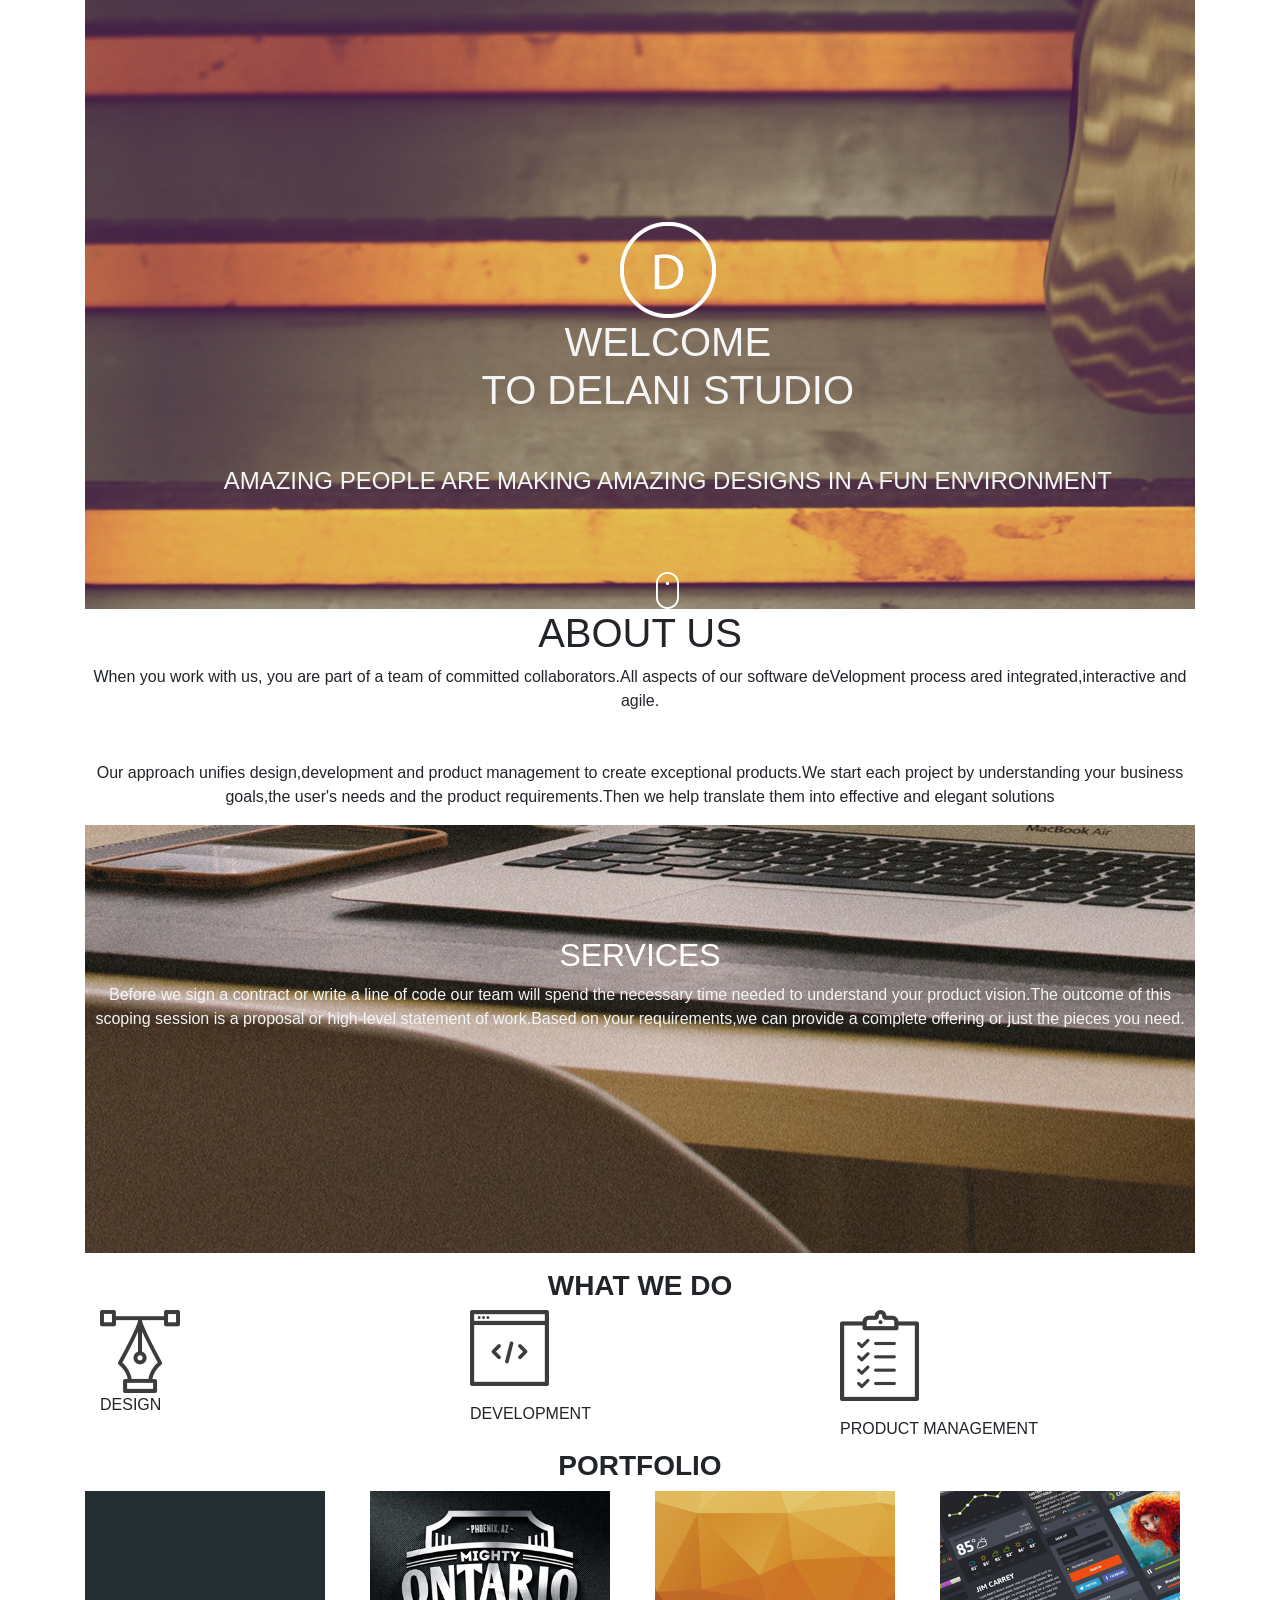
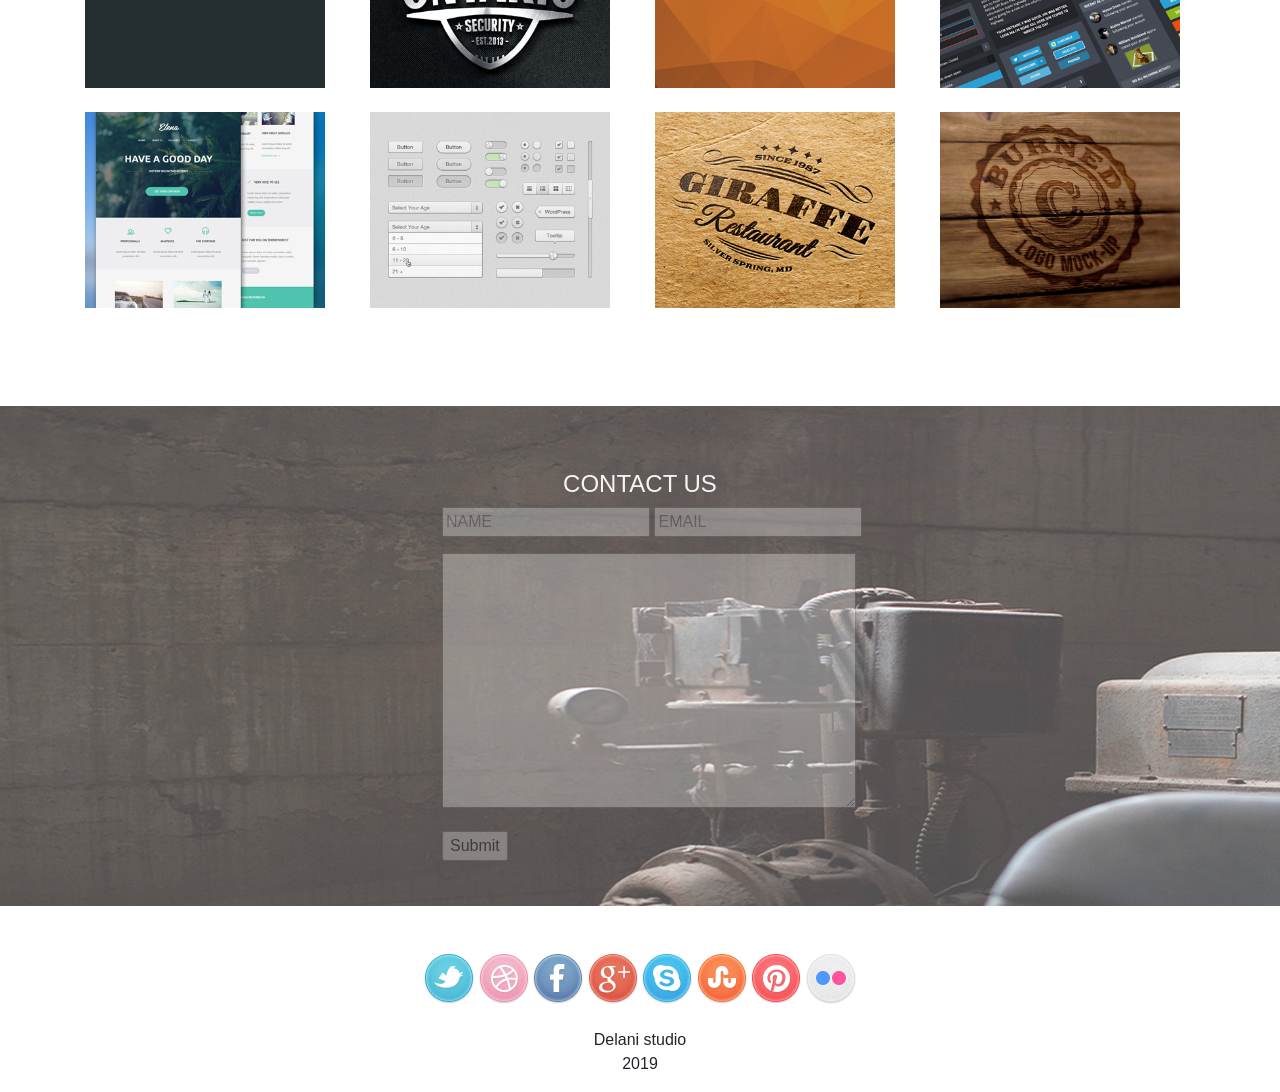
<file: index.html>
<!DOCTYPE html>
<html>

<head>
    <meta charset="UTF-8">
    <meta name="viewport" content="width=device-width, initial-scale=1.0">
    <meta http-equiv="X-UA-Compatible" content="ie=edge">
    <title>Delani studio</title>
    <link href="https://fonts.googleapis.com/css?family=Karla&display=swap" rel="stylesheet">
    <link href="css/bootstrap.css" rel="stylesheet" type="text/css">
    <link href="css/styles.css" rel="stylesheet" type="text/css">
</head>

<body>
    <div class="container">
        <div class="space">
            <img src="css/logo.png">
            <h1>WELCOME<br>TO DELANI STUDIO</h1><br /><br />
            <h4>AMAZING PEOPLE ARE MAKING AMAZING DESIGNS IN A FUN ENVIRONMENT</h4><br /><br /><br />
            <img src="mouse_click.png">
        </div>
        <div class="abu">
            <h1>ABOUT US</h1>
            <p>
                When you work with us, you are part of a team of committed collaborators.All aspects of our software deVelopment process ared integrated,interactive and agile.
                <br /><br /><br /> Our approach unifies design,development and product management to create exceptional products.We start each project by understanding your business goals,the user's needs and the product requirements.Then we help translate
                them into effective and elegant solutions
            </p>
        </div>
        <div class="example">
            <h2>SERVICES</h2>
            <p>Before we sign a contract or write a line of code our team will spend the necessary time needed to understand your product vision.The outcome of this scoping session is a proposal or high-level statement of work.Based on your requirements,we
                can provide a complete offering or just the pieces you need. </h5>
        </div>
        <div class="wq">
            <h3><strong>WHAT WE DO</strong></h3>
        </div>
        <div class="container">
            <div class="row">
                <div class="col-md-4">
                    <div id="DESIGN">
                        <img class="abuu" src="design_icon.png" alt=""><br>
                        <label>DESIGN</label>
                        <p div class="wilder">Our design practices offer a full range of services including brand strategy interaction and visual design and user experience testing.Throughout your project, our designers create and implement visual design and workflows,solicit
                            user feedback and work with you to make sure what gets built is what is needed.</p>
                    </div>
                </div>
                <div class="col-md-4">
                    <div id="DEVELOPMENT">
                        <p class="abo"><img src="css/dev_icon.png" alt=""><br></p>
                        <label>DEVELOPMENT</label>
                        <p div class="aguero">All engineers are fluent in their latest enterprise, mobile and web application development.They collaborate with your team to write,and improve code on a daily basis,using proven practices such as test-driven programming and pair
                            programming.
                        </p>
                    </div>
                </div>
                <div class="col-md-4">
                    <div id="PRODUCT">
                        <p class="semi"><img src="css/product_icon.png" alt=""><br></p>
                        <label>PRODUCT MANAGEMENT</label>
                        <p div class="silva">Planning and development is interactive.Because we are constantly coding and testing,the programs we buld are always ready to go live.This iteractive process allows for changes as business requirements evolve.</p>
                    </div>
                </div>
            </div>
        </div>

        <div class="ed">
            <h3><strong>PORTFOLIO</strong></h3>
        </div>
        <div class="row">
            <div class="col-md-3">
                <div class="work4-image">
                    <img id="work4-img" src="work4.jpg" width="240px">
                    <div id="work4-overlay">
                        <p>Blank page Editor</p>
                    </div>
                </div>
            </div>
            <div class="col-md-3">
                <div class="work3-image">
                    <img id="work3-img" src="portfolio/work3.jpg" width="240px">
                    <div id="work3-overlay">
                        <p>Abude Agency</p>
                    </div>
                </div>
            </div>
            <div class="col-md-3">
                <div class="work2-image">
                    <img id="work2-img" src="portfolio/work2.jpg" width="240px">
                    <div id="work2-overlay">
                        <p>Orange Color App</p>
                    </div>
                </div>
            </div>
            <div class="col-md-3">
                <div class="work1-image">
                    <img id="work1-img" src="portfolio/work1.jpg" width="240px">
                    <div id="work1-overlay">
                        <p>Gameface Editor</p>
                    </div>
                </div>
            </div>
        </div><br />
        <div class="row">
            <div class="col-md-3">
                <div class="work5-image">
                    <img id="work5-img" src="work5.jpg" width="240px">
                    <div id="work5-overlay">
                        <p>greenside app</p>
                    </div>
                </div>
            </div>
            <div class="col-md-3">
                <div class="work6-image">
                    <img id="work6-img" src="work6.jpg" width="240px">
                    <div id="work6-overlay">
                        <p>The Great Terrain</p>
                    </div>
                </div>
            </div>
            <div class="col-md-3">
                <div class="work8-image">
                    <img id="work8-img" src="work8.jpg" width="240px">
                    <div id="work8-overlay">
                        <p>restaurant app</p>
                    </div>
                </div>
            </div>
            <div class="col-md-3">
                <div class="work7-image">
                    <img id="work7-img" src="work7.jpg" width="240px">
                    <div id="work7-overlay">
                        <p>Akiba FC</p>
                    </div>
                </div>
            </div>
        </div>
    </div><br /><br /><br />
    <div class="contact">
        <h4>CONTACT US</h4>
        <div class="container" id="abb">
            <div class="row form">
                <div class="col-md-12">
                    <form action="javascript:submitContactForm()">
                        <p>
                            <input type="text" placeholder="NAME" id="name" />
                            <input type="text" placeholder="EMAIL" id="email" />
                        </p>
                        <p>
                            <textarea name="message" placeholder="Message" id="message">
              </textarea>
                        </p>
                        <input type="submit" />
                    </form>
                </div>
            </div>
        </div>
    </div>
    </div><br /><br />
    <div class="social">
        <img src="css/twitter.png">
        <img src="portfolio/dribble.png">
        <img src="css/facebook.png">
        <img src="css/g_plus.png">
        <img src="skype.png">
        <img src="stumble_upon.png">
        <img src="css/pinterest.png">
        <img src="css/flickr.png">
    </div><br />
    <div class="akiba">
        <p>Delani studio<br />2019</p>
    </div>
    <script src="https://code.jquery.com/jquery-3.4.1.js"></script>
    <script src="js/scripts.js"></script>
    </div>
</body>

</html>
</file>
<file: css/styles.css>
.space {
    text-align: center;
    background-image: url("h_img.jpg");
    padding-left: 5%;
    padding-top: 20%;
    font-size: 0.4cm;
}

.space>css/img/logo.png {
    text-align: center;
    padding-left: 5%;
    padding-left: 65%;
}

.space>h1 {
    text-align: center;
}

.space>h1 {
    color: whitesmoke;
}

.space>p {
    text-align: center;
    color: white;
}

.mouse {
    padding-left: 50%;
    padding-top: 10%;
}

.example {
    text-align: center;
    background-image: url("s_image.jpg");
    padding-top: 10%;
    ;
}

.example>h2 {
    text-align: center;
    color: white;
}

.example>p {
    padding-bottom: 20%;
    color: whitesmoke;
}

.dev {
    padding-left: 490px;
    padding-top: 0mm;
    position: relative;
}

h3 {
    text-align: center;
}

#images {
    float: left;
    ;
}

h4 {
    text-align: center;
}

.contact {
    background-image: url("c_image.jpg");
    padding-top: 5%;
    height: 500px;
    margin-top: 2%;
}

.contact .form {
    margin-left: 342px;
}

.form #message {
    width: 55%;
    height: 255px;
}

.contact>p {
    padding-top: 3%;
    text-align: center;
}

#imagetwo {
    float: right;
}

#imageone {
    padding-left: 40%;
}

h4 {
    color: whitesmoke;
}

.wilder {
    display: none;
}

.abu {
    text-align: center;
    font-family: sans-serif;
}

.akiba {
    text-align: center;
}

.abud {
    text-align: right;
}

.abuu {
    cursor: pointer;
}

.abo {
    cursor: pointer;
}

.aguero {
    display: none;
}

.semi {
    cursor: pointer;
}

.silva {
    display: none;
}

.social {
    text-align: center;
}

.abd {
    padding-left: 50%
}

#ending {
    opacity: 0.2;
    padding-right: 5%;
    padding-left: 5%;
}

#abb {
    opacity: 0.3;
}

.ed {
    text-align: center;
}

.wq {
    text-align: center;
}

#work4-overlay {
    text-align: center;
    background-image: url("s_image.jpg");
    display: none;
    height: 241px;
    padding-top: 115px;
}

#work3-overlay {
    text-align: center;
    background-color: #6b5947;
    display: none;
    height: 241px;
    padding-top: 115px;
}

#work2-overlay {
    text-align: center;
    background-color: #f0a861;
    display: none;
    height: 241px;
    padding-top: 115px;
}

#work1-overlay {
    text-align: center;
    background-color: #cdee99;
    display: none;
    height: 241px;
    padding-top: 115px;
}

#work5-overlay {
    text-align: center;
    background-color: #2e4e39;
    display: none;
    height: 241px;
    padding-top: 115px;
}

#work6-overlay {
    text-align: center;
    background-color: #e1afeb;
    display: none;
    height: 241px;
    padding-top: 115px;
}

#work7-overlay {
    text-align: center;
    background-color: #bb4a5d13;
    display: none;
    height: 241px;
    padding-top: 115px;
}

#work8-overlay {
    text-align: center;
    background-color: purple;
    display: none;
    height: 241px;
    padding-top: 115px;
}
</file>
